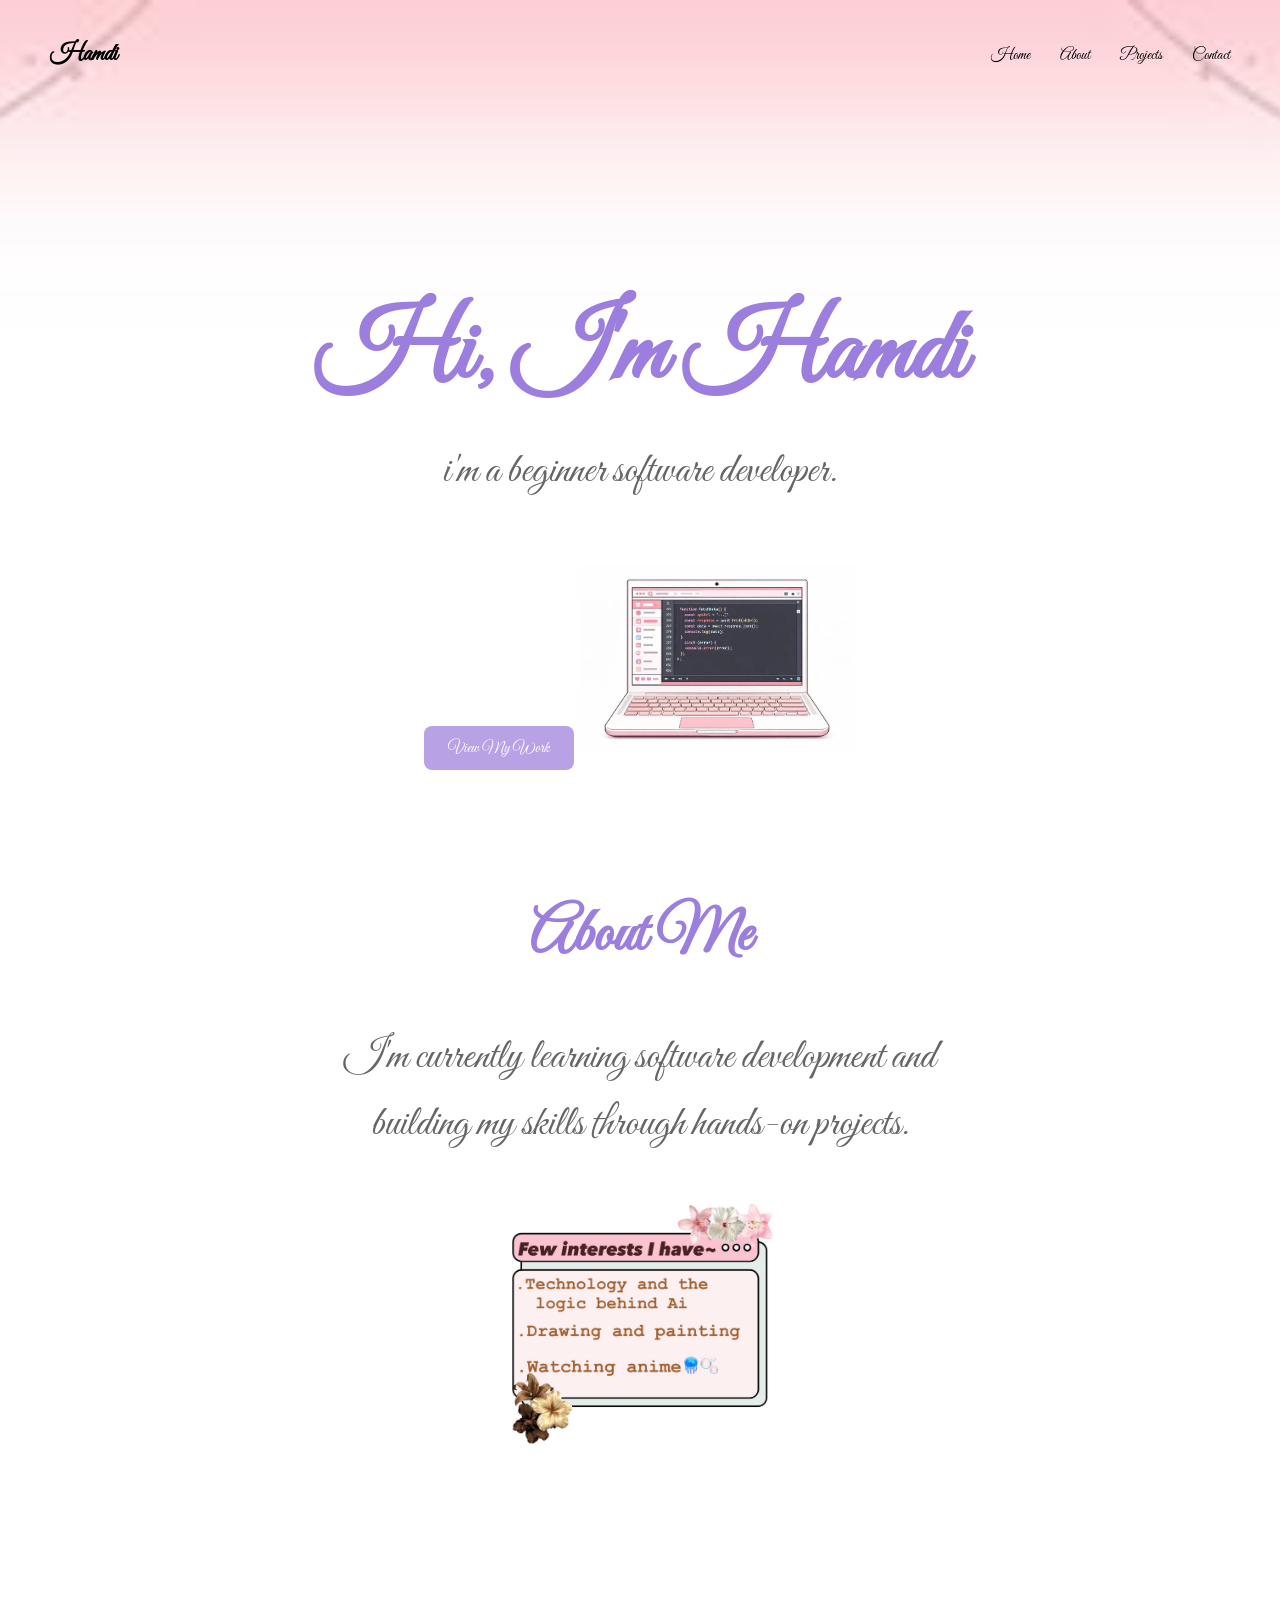
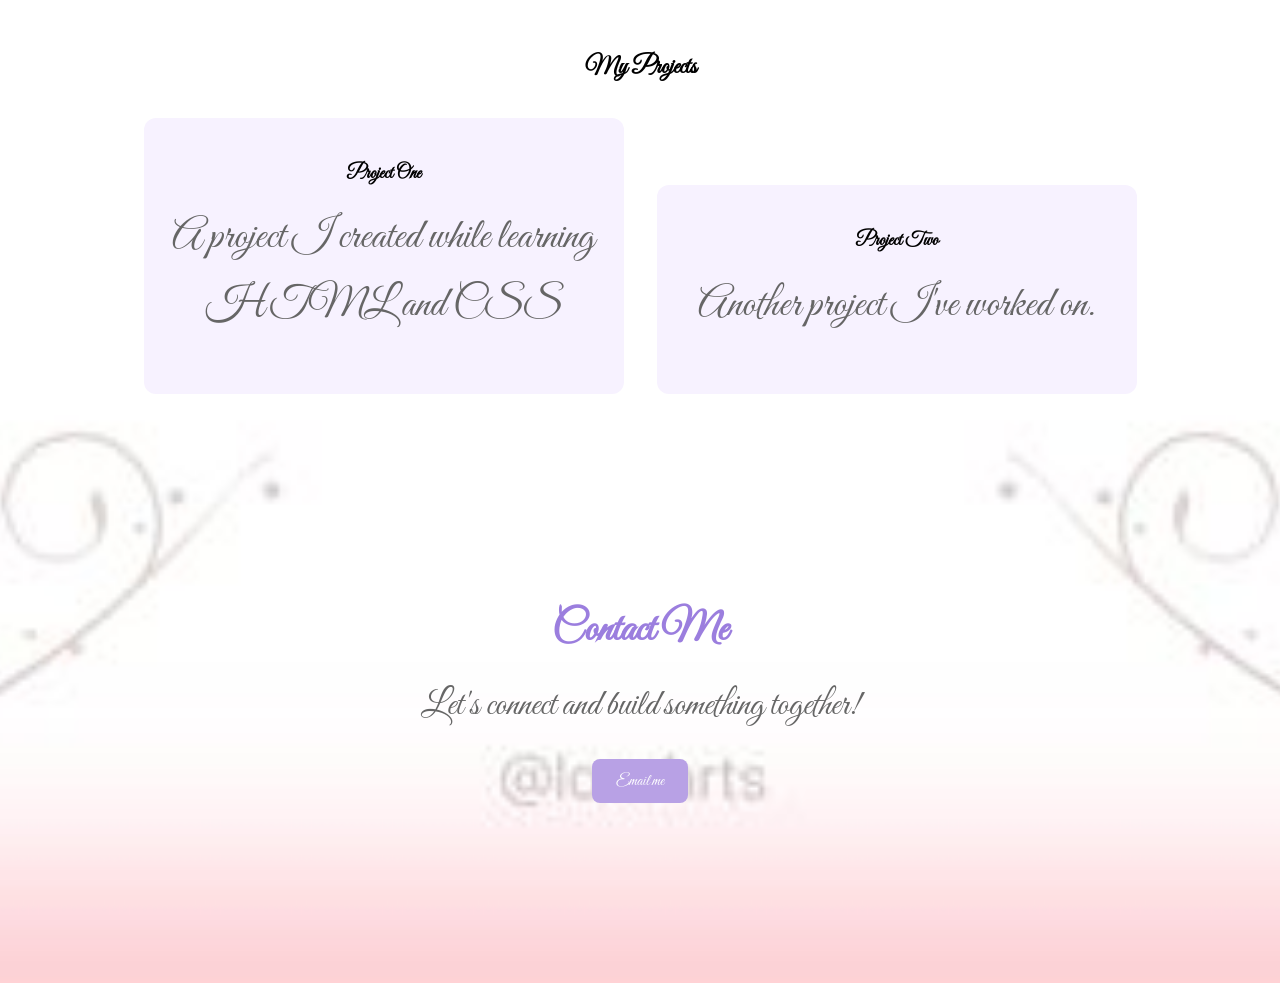
<file: index.html>
<!DOCTYPE html>
<html lang="en">
<head>
    <meta charset="UTF-8">
    <meta name="viewport" content="width=device-width, initial-scale=1.0">
    <title>Hamdi's Portfolio</title>
    <link rel="stylesheet" href="style.css">
</head>
<body>
    <header>
        <nav>
            <h2>Hamdi</h2>
            <ul>
                <li><a href="#home">Home</a></li>
                <li><a href="#about">About</a></li>
                <li><a href="#projects">Projects</a></li>
                <li><a href="#contact">Contact</a></li>
            </ul>
        </nav>
    </header>
    <main>
        <section id="home">
            <h1>Hi, I'm Hamdi</h1>
            <p>i'm a beginner software developer.</p>
            <a href="#projects">View My Work</a>
            <img src="images/mac icon.jpeg" alt="blossom-tree"
        </section>
        <section id="about">
            <h2>About Me</h2>
            <p>
                I'm currently learning software development and building my skills through hands-on projects.
            </p>
            <img src="images/interests.jpg" alt="My interests">
        </section>
        <section id="projects">
            <h2>My Projects</h2>
            <div>
                <h3>Project One</h3>
                <p>A project I created while learning HTML and CSS</p>
            </div>
            <div>
                <h3>Project Two</h3>
                <p> Another project I've worked on.</p>
            </div>
        </section>
        <section id="contact">
            <h2>Contact Me</h2>
            <p>Let's connect and build something together!</p>
                <a href="mailto:hamdi.omari@student.moringaschool">Email me</a>
        </section>
    </main>
</body>
</html>
</file>
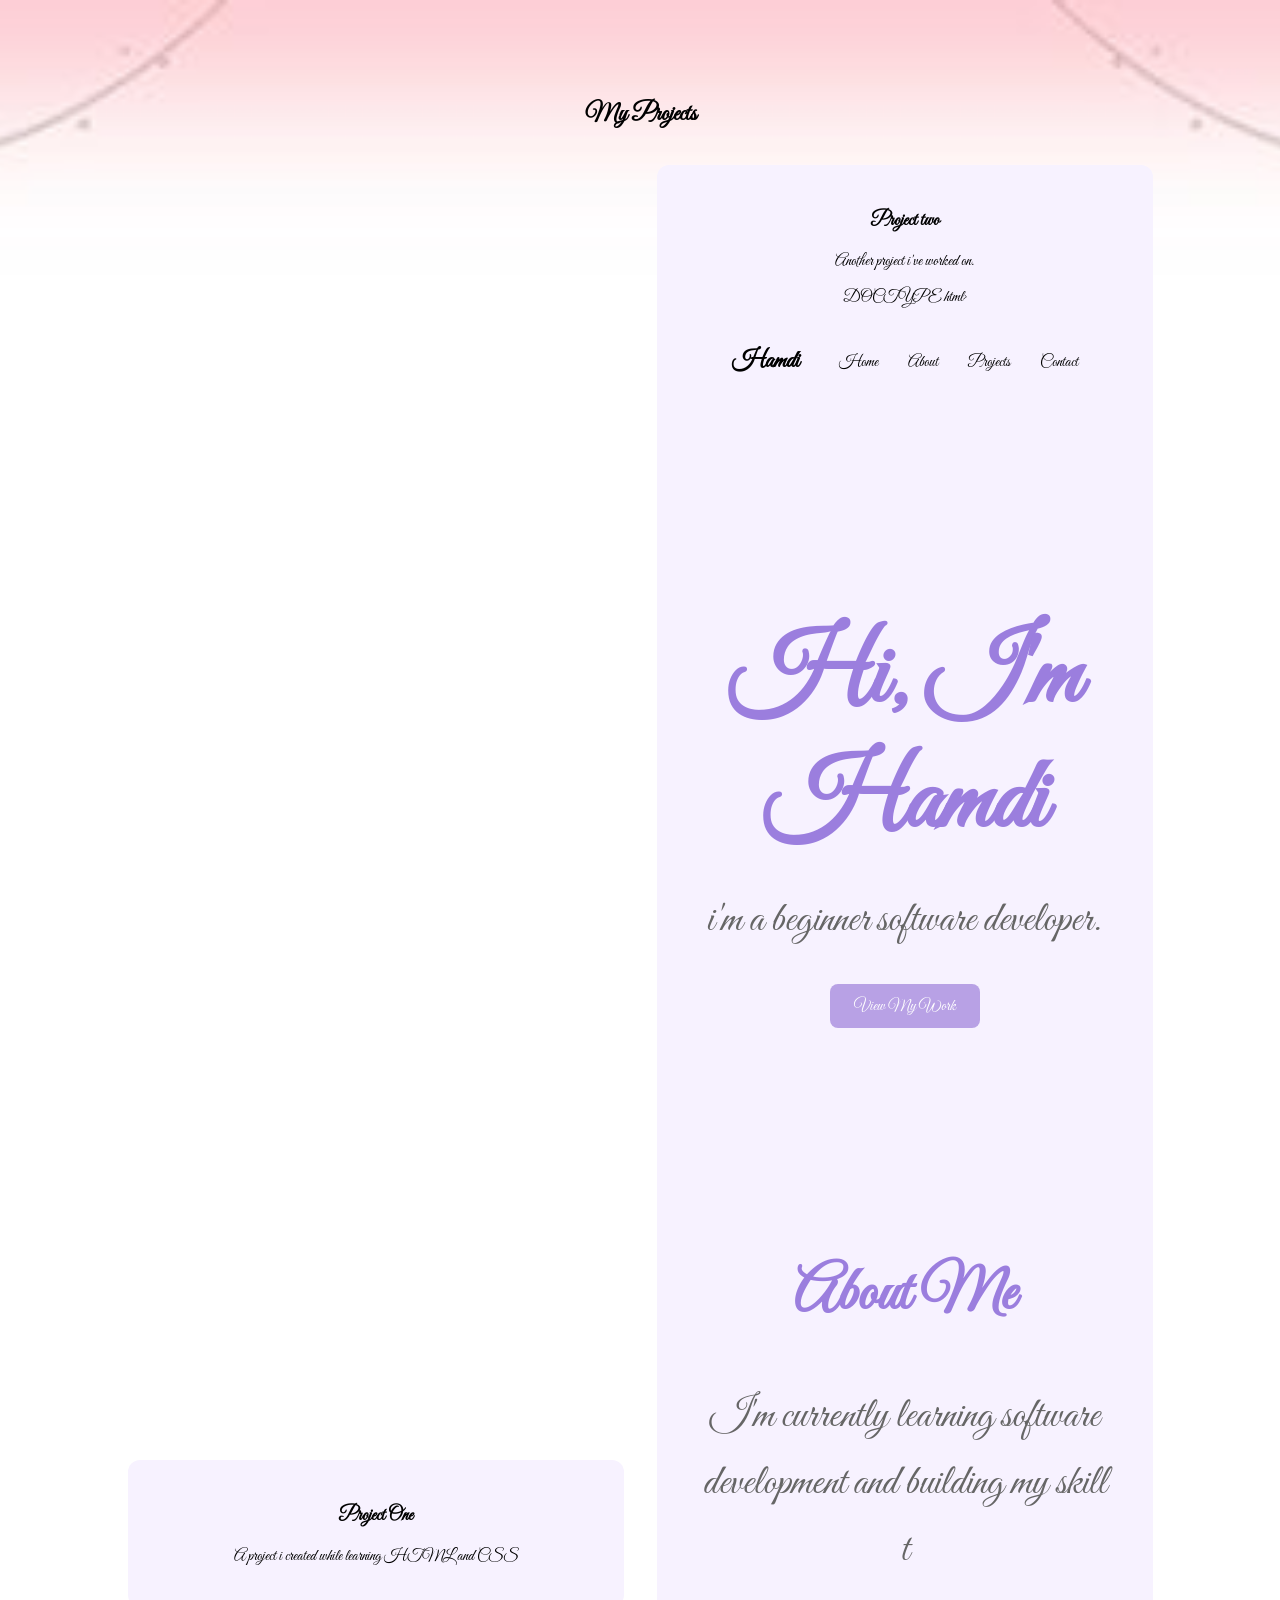
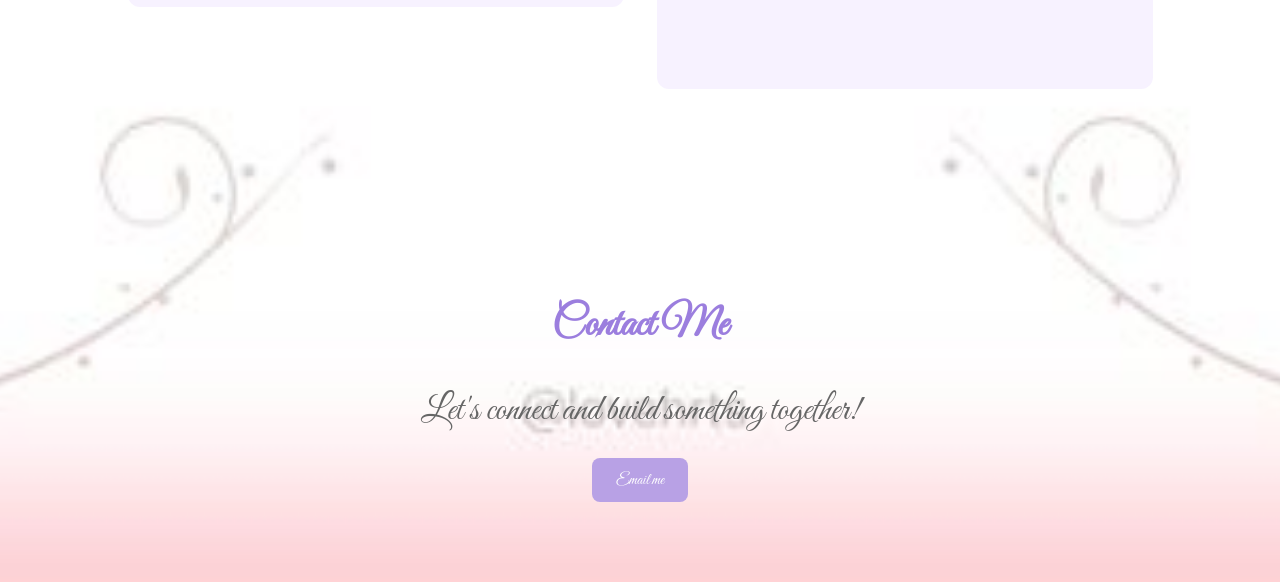
<file: index-backup.html>
<!hrough hands-on projeccts.
            </p>
        </section>
        <section id="projects">
            <h2>My Projects</h2>
            <div>
                <h3>Project One</h3>
                <p>A project i created while learning HTML and CSS</p>
            </div>
            <div>
                <h3> Project two</h3>
                    <p>Another project i've worked on.</p>DOCTYPE html>
<html lang="en">
<head>
    <meta charset="UTF-8">
    <meta name="viewport" content="width=device-width, initial-scale=1.0">
    <title>Hamdi's Portfolio</title>
    <link rel="stylesheet" href="style.css"
</head>
<body>
    <header>
        <nav>
            <h2>Hamdi</h2>
            <ul>
                <li><a href="#home">Home</a></li>
                <li><a href="#about">About</a></li>
                <li><a href="#projects">Projects</a></li>
                <li><a href="#contact">Contact</a></li>
            </ul>
        </nav>
    </header>
    <main>
        <section id="home">
            <h1>Hi, I'm Hamdi</h1>
            <p>i'm a beginner software developer.</p>
            <a href="#projects">View My Work</a>
        </section>
        <section id="about">
            <h2>About Me</h2>
            <p>
                I'm currently learning software development and building my skill t
            </div>
        </section>
        <section id="contact">
            <h2>Contact Me</h2>
            <p>Let's connect and build something together!</p>
                <a href="mailto:hamdi.omari@student.moringaschool">Email me</a>
        </section>
    </main>
</body>
</html>
</file>
<file: style.css>
@import url('https://fonts.googleapis.com/css2?family=Great+Vibes&display=swap');
body {
    font-family: 'Great Vibes', cursive;
    margin: 0;
    background-image: url('images/pink-boarder.jpeg');
    background-size: cover;
    background-position: center;
    background-repeat: no-repeat;
}
nav {
    display: flex;
    justify-content: space-between;
    align-items: center;
    padding: 20px 50px;
}
nav ul {
    display: flex;
    list-style: none;
    gap: 30px;
    margin: 0;
    padding: 0;
}
nav a {
    text-decoration: none;
    color: black;
}
nav a:hover {
    color: #E8A0BF;
}
#home {
    text-align: center;
    padding: 100px 20px;
}
#home h1 {
    font-size: 100px;
    margin-bottom: 20px;
    color: #9B7EDE;
    font-family: 'Great Vibes', cursive;
}
#home p {
    font-size: 42px;
    line-height: 1.6;
    margin: 0 auto 30px;
    color: #666666;
    max-width: 600px;
}
#home a {
    display: inline-block;
    padding: 12px 24px;
    background-color: #B8A1E5;
    color: #ffffff;
    text-decoration: none;
    border-radius: 8px;
    transition: background-colour 0.3s ease;
}
#home a:hover {
    background-color: #9B7EDE;
}
#about {
    text-align: center;
    padding: 80px 20px;
}
#about h2 {
    font-size: 60px;
    color: #9B7EDE;
    margin: bottom 20px;;
}
#about p {
    font-size: 42px;
    line-height: 1.6;
    color: #666666;
    max-width: 600px;
    margin: 0 auto
}
#about img {
    width: 500px;
    margin-top: 25px;
}
#projects {
    text-align: center;
    padding: 80px 20px;
}
#projects div {
    display: inline-block;
    width: 40%;
    margin: 15px;
    padding: 25px;
    background-color: #F7F2FF;
    border-radius: 12px;
    box-sizing: border-box;
}
#contact {
    text-align: center;
    padding: 80px 20px;
}
#contact h2 {
    font-size: 42px;
    color: #9B7EDE;
    margin-bottom: 20px;
}
#contact p {
    color: #666666;
    font-size: 36px;
    margin-bottom: 25px;
}
#contact a {
    display: inline-block;
    padding: 12px 24px;
    background-color: #B8A1E5;
    color: #ffffff;
    text-decoration: none;
    border-radius: 8px;
}
#contact a:hover {
    background-color: #9B7EDE;
}
#projects div {
    transition: transform 0.3s ease;
}
#projects div:hover {
    transform: translateY(-5px);
}
#home img {
    width: 280px;
    margin-top: 30px;
}
</file>
